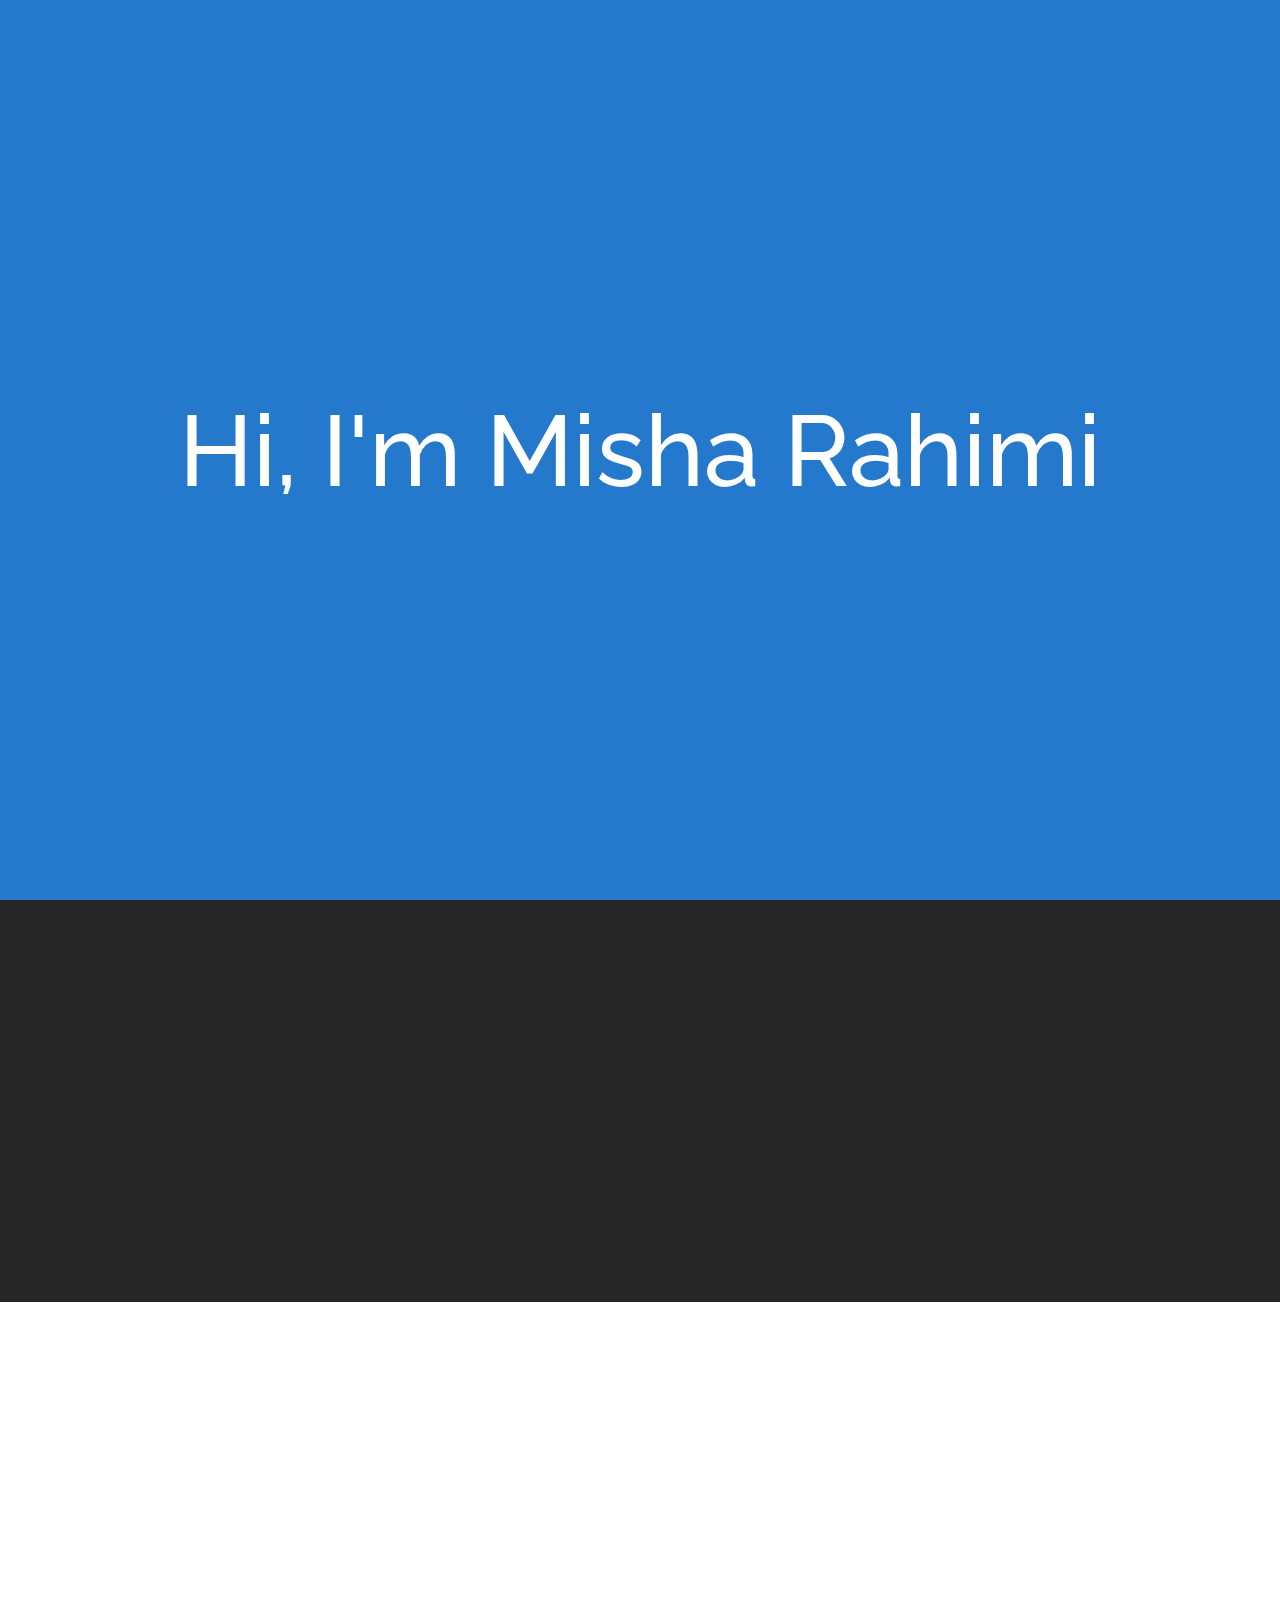
<file: index.html>
<!doctype html>
<html lang="en">

    <head>
        <link rel="stylesheet" href="styles/base.css">
        <meta charset="utf-8">
        <meta name="viewport" content="width=device-width, initial-scale=1.0, viewport-fit=cover">
        <link type="image/png" sizes="16x16" rel="icon" href="./Images/icons8-source-code-office-16.png">
        <link type="image/png" sizes="32x32" rel="icon" href="./Images/icons8-source-code-office-32.png">
        <link type="image/png" sizes="96x96" rel="icon" href="./Images/icons8-source-code-office-96.png">
        <meta name="theme-color" class="theme-tag" content="#212121">
        <!-- <link rel="stylesheet" href="https://cdn.jsdelivr.net/npm/bootstrap@4.0.0/dist/css/bootstrap.min.css" integrity="sha384-Gn5384xqQ1aoWXA+058RXPxPg6fy4IWvTNh0E263XmFcJlSAwiGgFAW/dAiS6JXm" crossorigin="anonymous"> -->
        <link href="https://cdn.jsdelivr.net/npm/bootstrap@5.1.1/dist/css/bootstrap.min.css" rel="stylesheet"
            integrity="sha384-F3w7mX95PdgyTmZZMECAngseQB83DfGTowi0iMjiWaeVhAn4FJkqJByhZMI3AhiU" crossorigin="anonymous">
        <script src="onScrollScript.js"></script>

        <title>Misha Rahimi</title>

        <link rel="preconnect" href="https://fonts.googleapis.com">
        <link rel="preconnect" href="https://fonts.gstatic.com" crossorigin>
        <link href="https://fonts.googleapis.com/css2?family=Lato:wght@300&display=swap" rel="stylesheet">

        <link rel="preconnect" href="https://fonts.googleapis.com">
        <link rel="preconnect" href="https://fonts.googleapis.com">
        <link rel="preconnect" href="https://fonts.gstatic.com" crossorigin>
        <link href="https://fonts.googleapis.com/css2?family=Lato:wght@300&family=Raleway:wght@300&display=swap" rel="stylesheet">
    </head>

    <body>
        <nav class="nav sticky-top navbar navbar-expand-lg navbar-dark bg-dark">
            <button class="navbar-toggler" type="button" data-toggle="collapse" data-target="#navbarNavAltMarkup" aria-controls="navbarNavAltMarkup" aria-expanded="false" aria-label="Toggle navigation">
                <span class="navbar-toggler-icon"></span>
            </button>
            <div class="collapse navbar-collapse justify-content-center" id="navbarNavAltMarkup">
              <div class="navbar-nav">
                <a class="nav-item nav-link active" href="#">Misha Rahimi</a>
                <a class="nav-item nav-link active" href="#about">About</a>
                <a class="nav-item nav-link active" href="#technicalExperience">Work Experience</a>
                <a class="nav-item nav-link active" href="#extracurricular">Other Experience</a>
                <a class="nav-item nav-link active" href="#skills">Proficiencies</a>
                <a class="nav-item nav-link active" href="#nonTechnicalExperience">Education</a>
                <a class="nav-item nav-link active" href="#contact">Contact</a>
                <a class="nav-item nav-link active" href="Images/Resume- Misha Rahimi.pdf" target="_blank">Resume</a>
              </div>
            </div>
          </nav>

        

        <div class="headerSection">
            <div class="headerText">
                <div class="row">
                    <div class="column">
                        <h1>Hi, I'm Misha Rahimi</h1>
                    </div>
                </div>
            </div>
        </div>

        <div class="about dark-section fade">
            <span id="about"></span>
            <div class="container">
                <div class="row center">
                    <div class="col-10 col-lg-8">
                        <h2 class="section-header">About Me</h2>

                        <p class="text-center">
                            I am a student studying Computer Science at Purdue University with concentrations in
                            Software Engineering and Security. I am passionate about software development and am always looking to learn more. 
                            At Purdue, I am involved in various computer science programs that challenge me and help me grow as a developer. 
                            I also enjoy leading projects that have a positive impact on our society and environment.
                        </p>
                    </div>
                </div>
            </div>
        </div>

        <div class="technicalExperienceSection white-section fade">
            <span id="technicalExperience"></span>
            <div class="container">
                <div class="row center">
                    <div class="col-10 col-lg-8">
                        <h2 class="section-header">Work Experience</h2>

                        <div class="experience-subsection">
                            <p class="experience-header">SWE Intern</p>
                            <p class="experience-subheader"><span class="company">Capital One</span><span class="date">June 2022 - August 2022</span></p>
                            <p>
                                I created a microservice from scratch in the JAX-RS framework to query merchant and brand data from a GraphDB using Gremlin. This microservice was deployed to AWS Lambda through a Jenkins pipeline.
                                Additionally, I wrote and integrated unit tests and Karate smoke tests into the managed pipeline. Finally, I developed a POC to singificanctly reduce the average API response time by rewwriting the microservice to use a SQL database.
                            </p>
                        </div>

                        <div class="experience-subsection">
                            <p class="experience-header">SWE Intern</p>
                            <p class="experience-subheader"><span class="company">Clarus Commerce</span><span class="date">June 2021 - August 2021</span></p>
                            <p>
                                I collaborated under the Agile methodology with mentors and a creative team to implement new website features.
                                I translated designs into <a target="_blank" href="https://www.shopsmarter.com/earn-local-cash-back">an entirely new page</a>, new page sections, and dynamic CTA's using Less and CSHTML.
                                I updated URL routing and page navigation in the back-end using C# in the .NET MVC5 framework.
                                I participated in arch sessions and risk analysis to determine the costs of new features.
                            </ul>
                        </div>
                    </div>
                </div>
            </div>
        </div>

        <div class="light-section fade">
            <span id="extracurricular"></span>
            <div class="container">
                <div class="row center">
                    <div class="col-10 col-lg-8">
                        <h2 class="section-header">Other SWE Experience</h2>

                        <div class="experience-subsection">
                            <p class="experience-header">Senior Capstone Project</p>
                            <p class="experience-subheader"><span class="date">August 2022 - Present</span></p>
                            <p>
                                I am currently working with a team to create a Tinder-like mobile app using React Native and Firebase that easily facilitates the interaction between recruiters and candidates.
                            </p>
                        </div>

                        <div class="experience-subsection">
                            <p class="experience-header">Team Lead</p>
                            <p class="experience-subheader"><span class="company">Hack the Future</span><span class="date">September 2021 - May 2022</span></p>
                            </p>
                            <p>
                                I lead a team of 7 dev's in developing a MERN webapp for a non-profit that organizes grants and creates reports for federal documentation.
                                I communicated with the non-profit partner to determine how to best suite the application to their needs.
                                I facilitated team sprints, debugging sessions, and demos; wrote project requirements and user stories; and contributed to the codebase.
                            </p>
                        </div>
                    </div>
                </div>
            </div>
        </div>

        <div class="skillsSection white-section fade">
            <span id="skills"></span>
            <div class="container">
                <div class="row center">
                    <div class="col-10 col-lg-8">
                        <h2 class="section-header">Technical Proficiencies</h2>

                        <div class="row center">

                            <div class="skill-tile col-12 col-sm-6 col-md-4">
                                <div class="img-wrapper">
                                    <img src="./Images/java-logo.png">
                                </div>
                                <p>Java</p>
                            </div>
                            <div class="skill-tile col-12 col-sm-6 col-md-4">
                                <div class="img-wrapper">
                                    <img src="./Images/c-logo.png">
                                </div>
                                <p>C</p>
                            </div>
                            <div class="skill-tile col-12 col-sm-6 col-md-4">
                                <div class="img-wrapper">
                                    <img src="./Images/nodejs-logo.png">
                                </div>
                                <p>Node.js</p>
                            </div>
                            <div class="skill-tile col-12 col-sm-6 col-md-4">
                                <div class="img-wrapper">
                                    <img src="./Images/react-logo.png">
                                </div>
                                <p>React</p>
                            </div>
                            <div class="skill-tile col-12 col-sm-6 col-md-4">
                                <div class="img-wrapper">
                                    <img class="wide" src="./Images/html-css-js-logo.png">
                                </div>
                                <p>HTML/CSS/JS</p>
                            </div>
                            <div class="skill-tile col-12 col-sm-6 col-md-4">
                                <div class="img-wrapper">
                                    <img src="./Images/sql-logo.webp">
                                </div>
                                <p>SQL</p>
                            </div>
                            <div class="skill-tile col-12 col-sm-6 col-md-4">
                                <div class="img-wrapper">
                                    <img src="./Images/gremlin-logo.png">
                                </div>
                                <p>Gremlin</p>
                            </div>
                            <div class="skill-tile col-12 col-sm-6 col-md-4">
                                <div class="img-wrapper">
                                    <img src="./Images/jax-rs-logo.png">
                                </div>
                                <p>Jax-Rs Framework</p>
                            </div>
                        </div>
                    </div>
                </div>
            </div>
        </div>

        <div class="nonTechnicalExperienceSection dark-section fade">
            <span id="nonTechnicalExperience"></span>
            <div class="container">
                <div class="row center">
                    <div class="col-10 col-lg-8">
                        <h2 class="section-header">Educational History</h2>

                        <p class="subHeading">BS Computer Science</p>
                        <p class="university">Purdue University</p>
                        <p class="grad-date">May 2023</p>

                        <p class="subHeading">Relevant Coursework</p>
                        <div class="row center">
                            <div class="col-12 col-md-6 col-lg-4 course-tile">
                                <p class="class-description">Object Oriented Programming</p>
                                <p class="class-title">CS 180</p>
                            </div>
                            <div class="col-12 col-md-6 col-lg-4 course-tile">
                                <p class="class-description">Foundations of Computer Science (Discrete Math)</p>
                                <p class="class-title">CS 182</p>
                            </div>
                            <div class="col-12 col-md-6 col-lg-4 course-tile">
                                <p class="class-description">Programming in C</p>
                                <p class="class-title">CS 240</p>
                            </div>
                            <div class="col-12 col-md-6 col-lg-4 course-tile">
                                <p class="class-description">Computer Architecture</p>
                                <p class="class-title">CS 250</p>
                            </div>
                            <div class="col-12 col-md-6 col-lg-4 course-tile">
                                <p class="class-description">Data Structures & Algorithms</p>
                                <p class="class-title">CS 251</p>
                            </div>
                            <div class="col-12 col-md-6 col-lg-4 course-tile">
                                <p class="class-description">Systems Programming</p>
                                <p class="class-title">CS 252</p>
                            </div>
                            <div class="col-12 col-md-6 col-lg-4 course-tile">
                                <p class="class-description">Software Engineering I</p>
                                <p class="class-title">CS 307</p>
                            </div>
                            <div class="col-12 col-md-6 col-lg-4 course-tile">
                                <p class="class-description">Operating Systems</p>
                                <p class="class-title">CS 354 (In Progress)</p>
                            </div>
                            <div class="col-12 col-md-6 col-lg-4 course-tile">
                                <p class="class-description">Introduction to Analysis of Algorithms</p>
                                <p class="class-title">CS 381 (In Progress)</p>
                            </div>
                            <div class="col-12 col-md-6 col-lg-4 course-tile">
                                <p class="class-description">Software Engineering Senior Project</p>
                                <p class="class-title">CS 407 (In Progress)</p>
                            </div>
                            <div class="col-12 col-md-6 col-lg-4 course-tile">
                                <p class="class-description">Software Testing</p>
                                <p class="class-title">CS 408 (Planned)</p>
                            </div>
                            <div class="col-12 col-md-6 col-lg-4 course-tile">
                                <p class="class-description">Computer Security</p>
                                <p class="class-title">CS 426 (Planned)</p>
                            </div>
                            <div class="col-12 col-md-6 col-lg-4 course-tile">
                                <p class="class-description">Introduction to Relational Database Systems</p>
                                <p class="class-title">CS 448 (Planned)</p>
                            </div>
                        </div>
                    </div>
                </div>
            </div>
        </div>

        <div class="contactInfoSection white-section fade">
            <span id="contact"></span>
            <div class="container">
                <div class="row center">
                    <div class="col-10 col-lg-8">
                        <h2 class="section-header">Contact Me</h2>
                    </div>
                </div>
                <div class="row center">

                    <div class="row center">
                        <div class="col-10 contact-tile">
                            <img src="Images/email.png">
                            <a href="mailto:rahimi.misha@gmail.com"><p class="contact-info email">rahimi.misha@gmail.com</p></a>
                        </div>
                    </div>

                    <div class="row center">
                        <div class="col-10 contact-tile">
                            <img src="Images/phone-square-icon.webp">
                            <p class="contact-info">(260) 418-2552</p>
                        </div>
                    </div>

                    <div class="row center">
                        <div class="col-10 contact-tile linkedin">
                            <a target="_blank" href="https://linkedin.com/in/misha-rahimi"><img src="Images/linkedin.png"></a>
                        </div>
                    </div>
                </div>
            </div>
        </div>

        <script src="https://code.jquery.com/jquery-3.2.1.slim.min.js" integrity="sha384-KJ3o2DKtIkvYIK3UENzmM7KCkRr/rE9/Qpg6aAZGJwFDMVNA/GpGFF93hXpG5KkN" crossorigin="anonymous"></script>
        <script src="https://cdn.jsdelivr.net/npm/popper.js@1.12.9/dist/umd/popper.min.js" integrity="sha384-ApNbgh9B+Y1QKtv3Rn7W3mgPxhU9K/ScQsAP7hUibX39j7fakFPskvXusvfa0b4Q" crossorigin="anonymous"></script>
        <script src="https://cdn.jsdelivr.net/npm/bootstrap@4.0.0/dist/js/bootstrap.min.js" integrity="sha384-JZR6Spejh4U02d8jOt6vLEHfe/JQGiRRSQQxSfFWpi1MquVdAyjUar5+76PVCmYl" crossorigin="anonymous"></script>
    </body>

    <footer>
        &copy; 2021 Misha Rahimi
    </footer>

</html>
</file>
<file: styles/base.css>
@import './navbar.css';
@import './footer.css';
@import './section.css';

:root {
    --very-dark-gray: #212121;
    --dark-gray: #262626;
    --gray: #3f3f3f;
    --medium-gray: #7b7b7b;
    --light-medium-gray: #c4c4c4;
    --light-gray: #dddddd;
    --very-light-gray: #eff0f0;
    --medium-blue: #2579cc;
    --medium-light-blue: #4b9beb;
    --light-blue: #cee7ff;

    --dark-section-background: var(--dark-gray);
    --dark-section-text: var(--light-medium-gray);
    --blue-section-background: var(--light-blue);
    --blue-section-text: var(--dark-gray);
    --light-section-background: var(--very-light-gray);
    --light-section-text: var(--gray);
    --white-section-background: white;
    --white-section-text: var(--gray);

    --container-padding-top: 80px;
    --container-padding-bottom: 100px;
}

* {
    /* font-family: Arial, Helvetica, sans-serif; */
    font-family: 'Raleway', sans-serif;
}

@supports(padding:max(0px)) {
    body, header, footer {
        padding-left: min(0vmin, env(safe-area-inset-left));
        padding-right: min(0vmin, env(safe-area-inset-right));
        padding-top: min(0vmin, env(safe-area-inset-top));
        padding-bottom: min(0vmin, env(safe-area-inset-bottom));
    }
}

body {
    margin: 0;
    background-color: var(--dark-gray);
}

.container {
    padding-top: var(--container-padding-top);
    padding-bottom: var(--container-padding-bottom);
}


.center {
    justify-content: center;
}

body>div {
    position: relative;
}


body>div>span {
    position: absolute;
    top: -50px;
}

.text-center {
    text-align: center;
}
</file>
